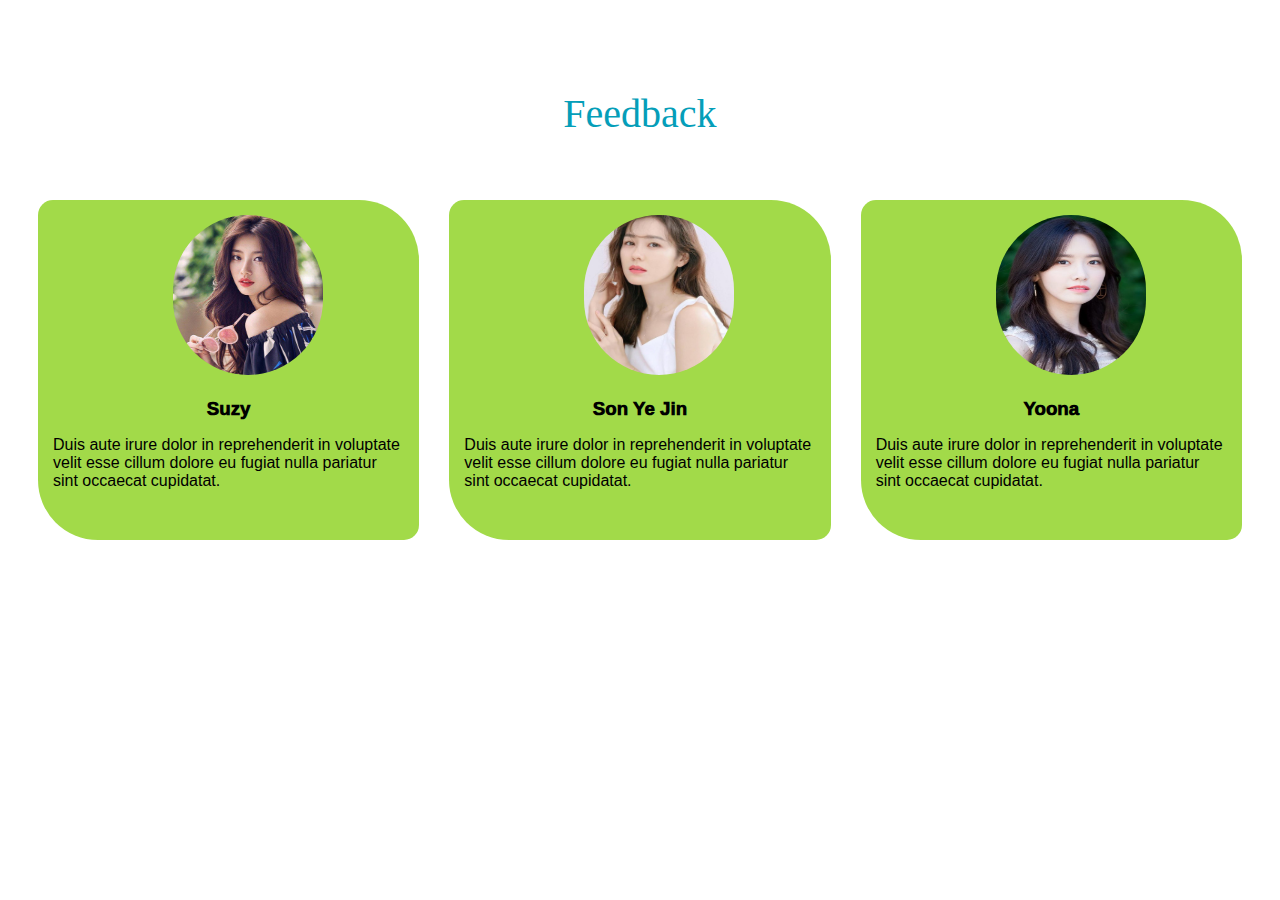
<file: feedback.html>
<!DOCTYPE html>
<html lang="en">
<head>
    <meta charset="UTF-8">
    <meta name="viewport" content="width=device-width, initial-scale=1.0">
    <title>Feedback</title>
    <link rel="stylesheet" href="./feedback.css"/> 
</head>
<body>
    <div id="feedback">
        <h2> Feedback</h2>
        <div class="fb-contain">
            <div class="fb">
                <img class="ava" src="./suzy.webp" alt="Suzy">
                <h3> Suzy </h3>
                <p> Duis aute irure dolor in reprehenderit in voluptate velit esse cillum dolore eu fugiat nulla pariatur sint occaecat cupidatat. </p>
            </div>
            <div class="fb">
                <img class="ava" src="./syj.webp" alt="Son Ye Jin">
                <h3> Son Ye Jin </h3>
                <p>  Duis aute irure dolor in reprehenderit in voluptate velit esse cillum dolore eu fugiat nulla pariatur sint occaecat cupidatat.</p>
            </div>
            <div class="fb">
                <img class="ava" src="./yoona.webp" alt="Yoona">
                <h3> Yoona </h3>
                <p> Duis aute irure dolor in reprehenderit in voluptate velit esse cillum dolore eu fugiat nulla pariatur sint occaecat cupidatat.</p>
            </div>
        </div>
    </div>
</body>
</html>
</file>
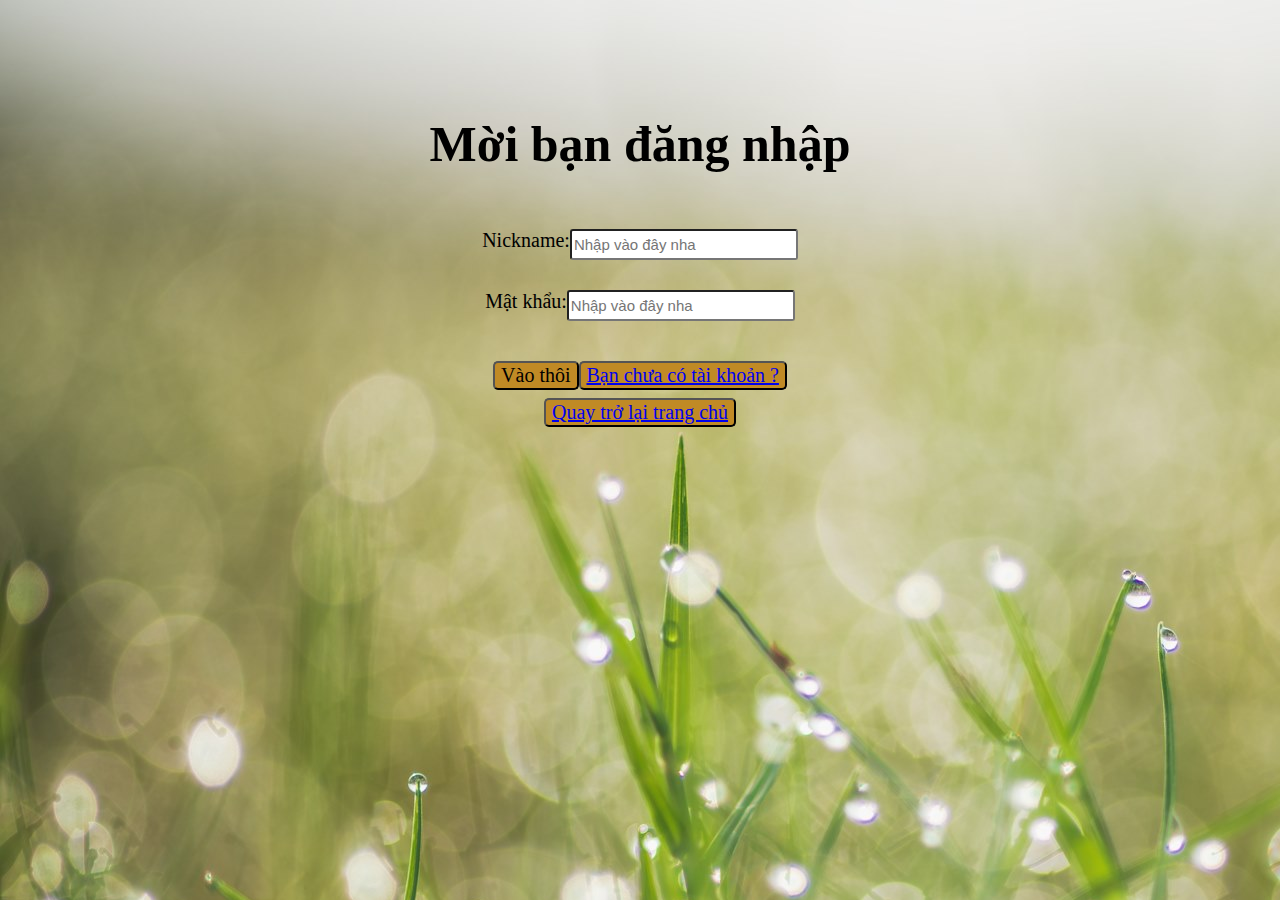
<file: log-in.html>
<!DOCTYPE html>
<html lang="en">
<head>
    <meta charset="UTF-8">
    <meta name="viewport" content="width=device-width, initial-scale=1.0">
    <title>Đăng nhập</title>
    <link rel="stylesheet" href="./log-in.css">
    <link rel="shortcut icon" type="image/png" sizes="192x192"  href="https://image.freepik.com/free-vector/summer-abstract-seamless-pattern-with-colorful-tropical-leaves-plants-beige_100731-735.jpg">  
</head>
<body>
    <div id="container">
        <h2>Mời bạn đăng nhập</h2>
        <div id="login">
            <div id="nickname">Nickname:
                <input type="text" placeholder="Nhập vào đây nha"/>
            </div>
            <div id="password">Mật khẩu:
                <input type="password" placeholder="Nhập vào đây nha">
            </div>
        </div>
        <div id="card">
            <button>Vào thôi</button>
            <button><a href="./sign-up.html">Bạn chưa có tài khoản ?</a></button>
        </div>
        <div id="card2">
            <button><a href="./index.html">Quay trở lại trang chủ</a></button>
        </div>
    </div>
</body>
</html>
</file>
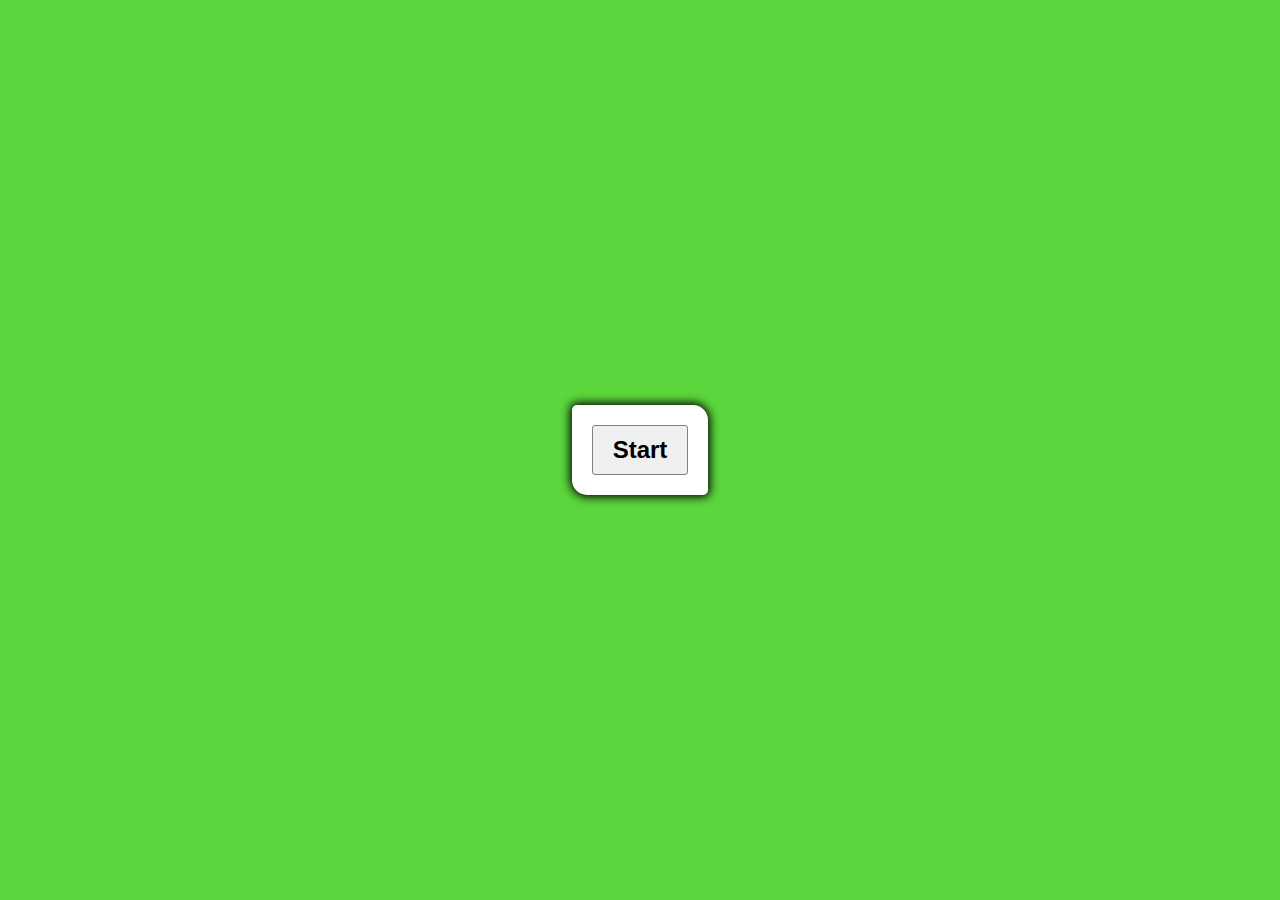
<file: quiz.html>
<!DOCTYPE html>
<html lang>
<head>
    <meta charset="UTF-8">
    <meta name="viewport" content="width=device-width, initial-scale=1.0">
    <title>Quiz</title>
    <link rel="stylesheet" href="quiz.css">
    <link rel="shortcut icon" type="image/png" sizes="192x192"  href="https://image.freepik.com/free-vector/summer-abstract-seamless-pattern-with-colorful-tropical-leaves-plants-beige_100731-735.jpg">  
</head>

<body>
    <div id="quiz">
        <div class="container">
            <div id="ques-container" class="hide">
                <div id="ques">Question</div>
                <div id="ans" class="btn-grid" >
                    <button class="btn"> Answer 1 </button>               
                    <button class="btn"> Answer 2 </button>
                    <button class="btn"> Answer 3 </button>
                    <button class="btn"> Answer 4 </button>
                </div>
            </div>
            <div class="control">
                <button id="start-btn" class="btn"> Start </button>
                <button id="next-btn" class="btn hide"> Next </button>
            </div>
            <div id="scoreContain" style="display: none"></div>
        </div>
    <div>
    <script src="quiz.js" ></script>

</body>
</html>
</file>
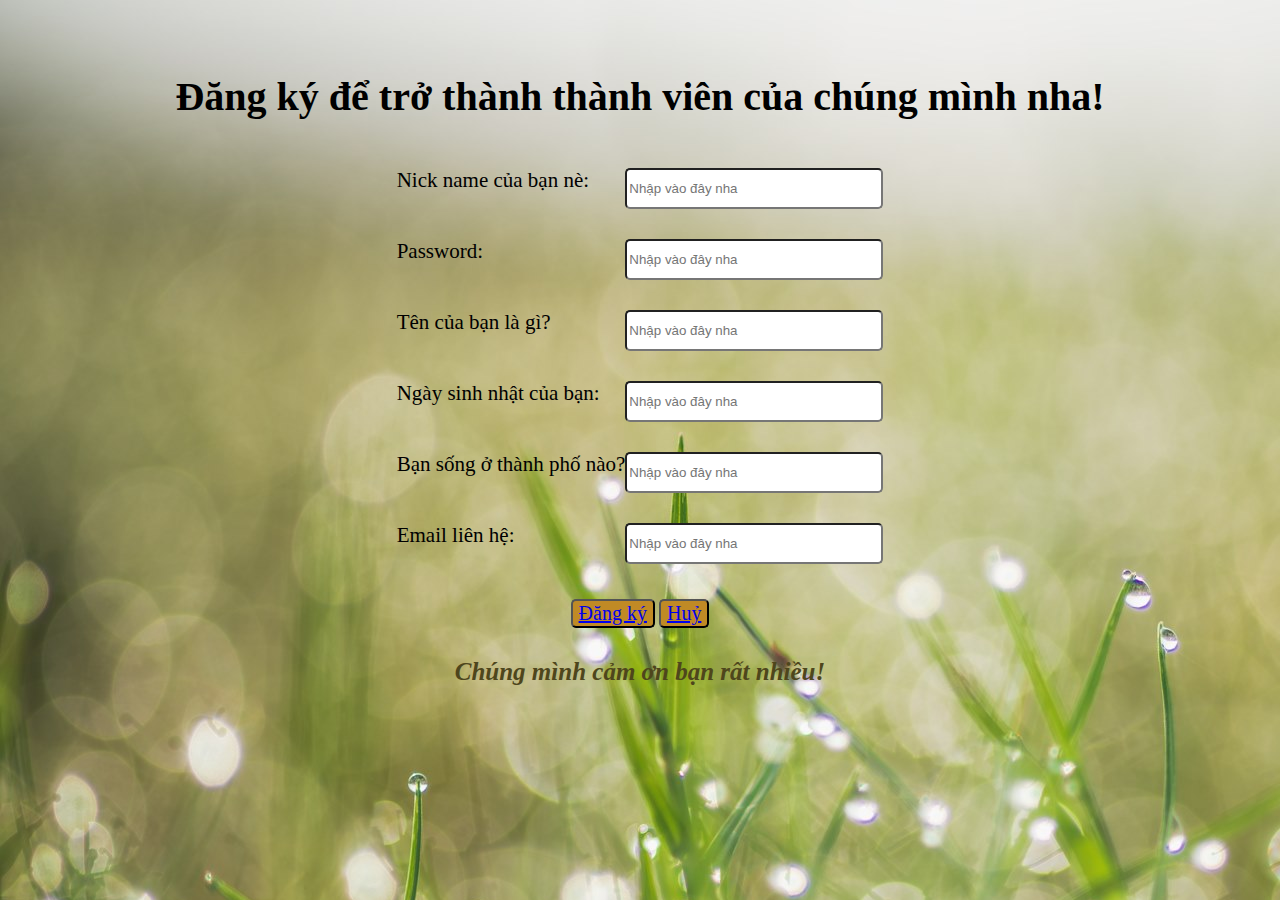
<file: sign-up.html>
<!DOCTYPE html>
<html>
<head>
    <meta charset="UTF-8">
    <meta name="viewport" content="width=device-width, initial-scale=1.0">
    <title>Form đăng ký</title>
    <link rel="stylesheet" href="./sign-up.css">
    <link rel="shortcut icon" type="image/png" sizes="192x192"  href="https://image.freepik.com/free-vector/summer-abstract-seamless-pattern-with-colorful-tropical-leaves-plants-beige_100731-735.jpg">  

</head>
<body>
    <div id="container">
        <h2>Đăng ký để trở thành thành viên của chúng mình nha!</h2>
        <div id="infor">
            <div id="nickname">Nick name của bạn nè:
                <input type="text" placeholder="Nhập vào đây nha"/>
            </div>
            <div id="password">Password:
                <input type="password" placeholder="Nhập vào đây nha"/>
            </div>
            <div id="name">Tên của bạn là gì?
                <input type="text" placeholder="Nhập vào đây nha"/>
            </div>
            <div id="birthday">Ngày sinh nhật của bạn:
                <input type="text" placeholder="Nhập vào đây nha"/>
            </div>
            <div id="city">Bạn sống ở thành phố nào?
                <input type="text" placeholder="Nhập vào đây nha"/>
            </div>
            <div id="email">Email liên hệ:
                <input type="text" placeholder="Nhập vào đây nha"/>
            </div>
        </div>
        <div id="result">
            <button><a href="./thanks.html">Đăng ký</a></button>
            <button><a href="./index.html">Huỷ</a></button>
        </div>
        <i style="color: rgb(78, 70, 28);"><b>Chúng mình cảm ơn bạn rất nhiều!</b></i>
    </div>
    
</body>
</html>
</file>
<file: feedback.css>
#feedback {
    margin-top: 30px;
    padding: 15px;
    font-family: 'Gill Sans', 'Gill Sans MT', Calibri, 'Trebuchet MS', sans-serif;
}

h2 {
    text-align: center;
    color: rgb(5, 158, 185);
    padding: 15px;
    font-size: 40px;
    margin-top: 30px;
    font-family: Cambria, Cochin, Georgia, Times, 'Times New Roman', serif;  
    font-weight: 500;  
}

.fb {
    background-color: #a2da49;
    margin: 15px;
    padding: 15px;
    border-radius: 15px 60px;
    height: 310px;
}

.fb-contain {
    display: flex;
}

.ava {
    margin-left: 120px;
    border-radius: 100px;
    width: 150px;
    height: 160px;

}

.ava:hover {
    transform: scale(1.25);
    transition: ease-in-out 0.5s;
}

h3 {
    text-align: center;
    font-weight: 1000;
    margin-bottom: 16px;
}
</file>
<file: log-in.css>
body{
    background-image: url(./signup.webp);
}

#container{
    margin: 150px;
    display: flex;
    flex-direction: column;
    justify-content: center;
    height: 200px;
    width: ;
}

h2{
    font-size: 50px;
    display: flex;
    justify-content: center;
    font-family: Cambria, Cochin, Georgia, Times, 'Times New Roman', serif;
}

#login{
    display: flex;
    flex-direction: column;
    align-items: center;
}

input{
    border-radius: 3px;
    height: 25px;
    width: 220px;
    font-size: 15px;
}

#nickname{
    display: flex;
    justify-content: space-around;
    font-size: 20px;

}

#password{
    display: flex;
    justify-content: space-around;
    font-size: 20px;

}

button{
    background-color: rgb(192, 138, 37);
    border-radius: 5px;
    font-family: Cambria, Cochin, Georgia, Times, 'Times New Roman', serif;
    font-size: 20px;
}

#card{
    margin-top: 25px;
    display: flex;
    justify-content: center;
}

#card2{
    display: flex;
    justify-content: center;
    margin-top: 8px;
}

#nickname{
    padding: 15px;
    font-family: Cambria, Cochin, Georgia, Times, 'Times New Roman', serif;
}

#password{
    padding: 15px;
    font-family: Cambria, Cochin, Georgia, Times, 'Times New Roman', serif;

}
</file>
<file: quiz.css>
:root {
    --hue-neutral: 100;
    --hue-wrong: 0;
    --hue-correct: 120;
}

body {
    --hue: var(--hue-neutral);
    background-color: rgb(91, 214, 60);
    display: flex;
    justify-content: center;
    align-items: center;
    padding: 0;
    margin: 0;
    font-family: monospace;
    width: 100vw;
    height: 100vh;
}
.container {
    padding: 20px;
    box-sizing: border-box;
    background-color: white;
    border-radius: 5px 15px;
    max-width: 500px;
    box-shadow: 0 0 10px 2px;
}
.btn-grid {
    padding: 5px;
    display: grid;
    grid-template-columns: auto auto;
    gap: 10px;
    margin: 10px 0;
    justify-content: center;
    align-self: center;
}
body .correct{
    --hue: var(--hue-correct);
    background-color: hsl(var(--hue), 100%, 40%);
}
body.correct {
    --hue: var(--hue-correct);
    background-color: hsl(var(--hue), 100%, 40%);
}
body.wrong {
    --hue: var(--hue-wrong);
    background-color: hsl(var(--hue), 100%, 40%);
}
body .wrong {
    --hue: var(--hue-wrong);
    background-color: hsl(var(--hue), 100%, 40%);
}


.btn {
    border: 1px solid grey;
    border-radius: 3px;
    padding: 5px 10px;
    
}
.btn:hover {
    border-color: black;
}

.control{
    display: flex;
    justify-content: center;
    align-items: center;
}
#start-btn {
    font-size: 1.5rem;
    font-weight: bold;
    padding: 10px 20px
}
#next-btn {
    font-size: 1.5rem;
    font-weight: bold;
    padding: 10px 20px;
}
 
.hide {
    display: none;
}
</file>
<file: sign-up.css>
body{
    background-image: url(./signup.webp);
}
#container{
    margin: 40px;
    display: flex;
    flex-direction: column;
    justify-content: center;
    align-items: center;
    background-position: 100%;
    font-family: Cambria, Cochin, Georgia, Times, 'Times New Roman', serif;

}

h2{
        font-size: 40px;
}

#infor{
    margin: auto;
    font-size: 21px;
    font-family: Cambria, Cochin, Georgia, Times, 'Times New Roman', serif;
    display: flex;
    flex-direction: column;
    justify-content: space-around;
    align-content: space-between ;
    background-position: center;
    
}

#nickname{
    padding: 15px;
    display: flex;
    justify-content: space-between;
}

#password{
    padding: 15px;
    display: flex;
    justify-content: space-between;
    
}

#name{
    padding: 15px;
    display: flex;
    justify-content: space-between;
}

#birthday{
    padding: 15px;
    display: flex;
    justify-content: space-between;
}

#city{
    padding: 15px;
    display: flex;
    justify-content: space-between;
}

#email{
    padding: 15px;
    display: flex;
    justify-content: space-between;
}

#result{
    margin: 20px;
}

button{
    font-size: 20px;
    background-color: rgb(192, 138, 37);
    font-family: Cambria, Cochin, Georgia, Times, 'Times New Roman', serif;
    border-radius: 5px;
}

i{
    margin-top: 10px;
    font-size: 25px;
}

input{
    width: 250px;
    height: 35px;
    border-radius: 5px;
}
</file>
